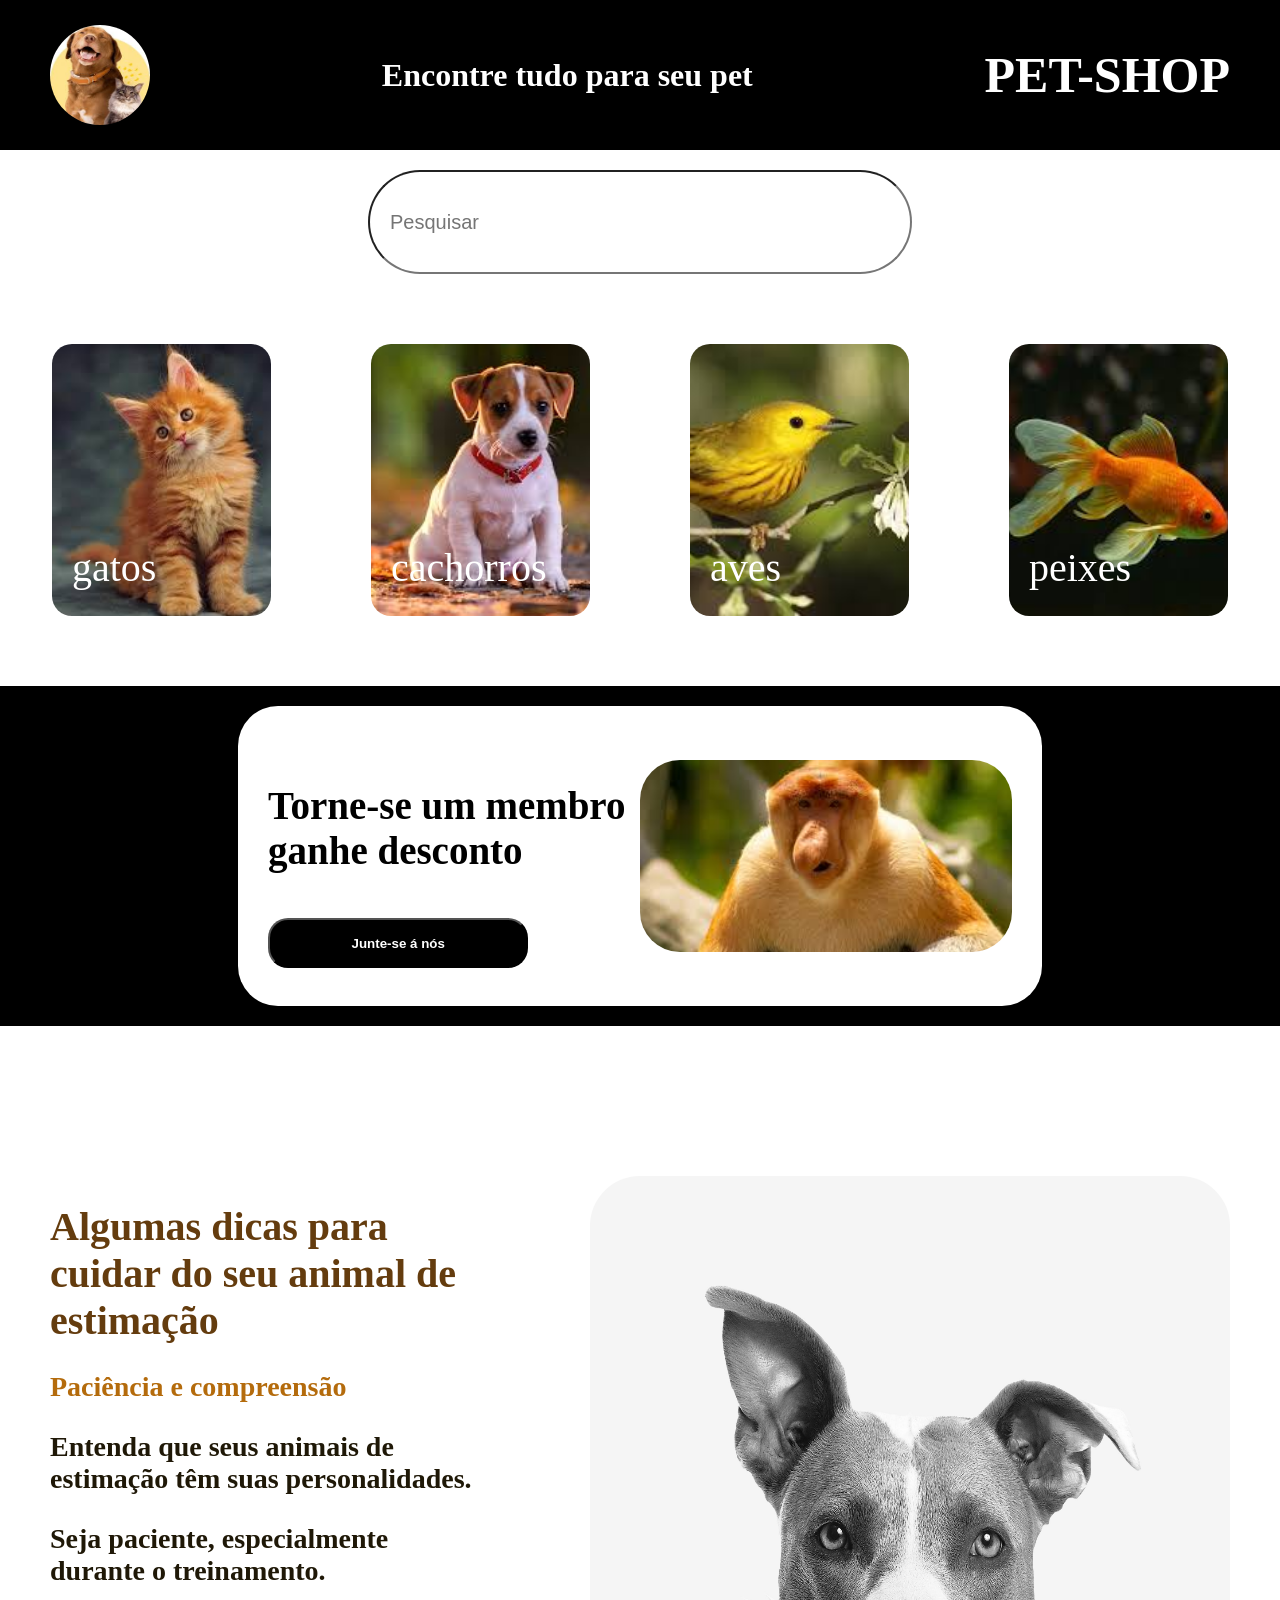
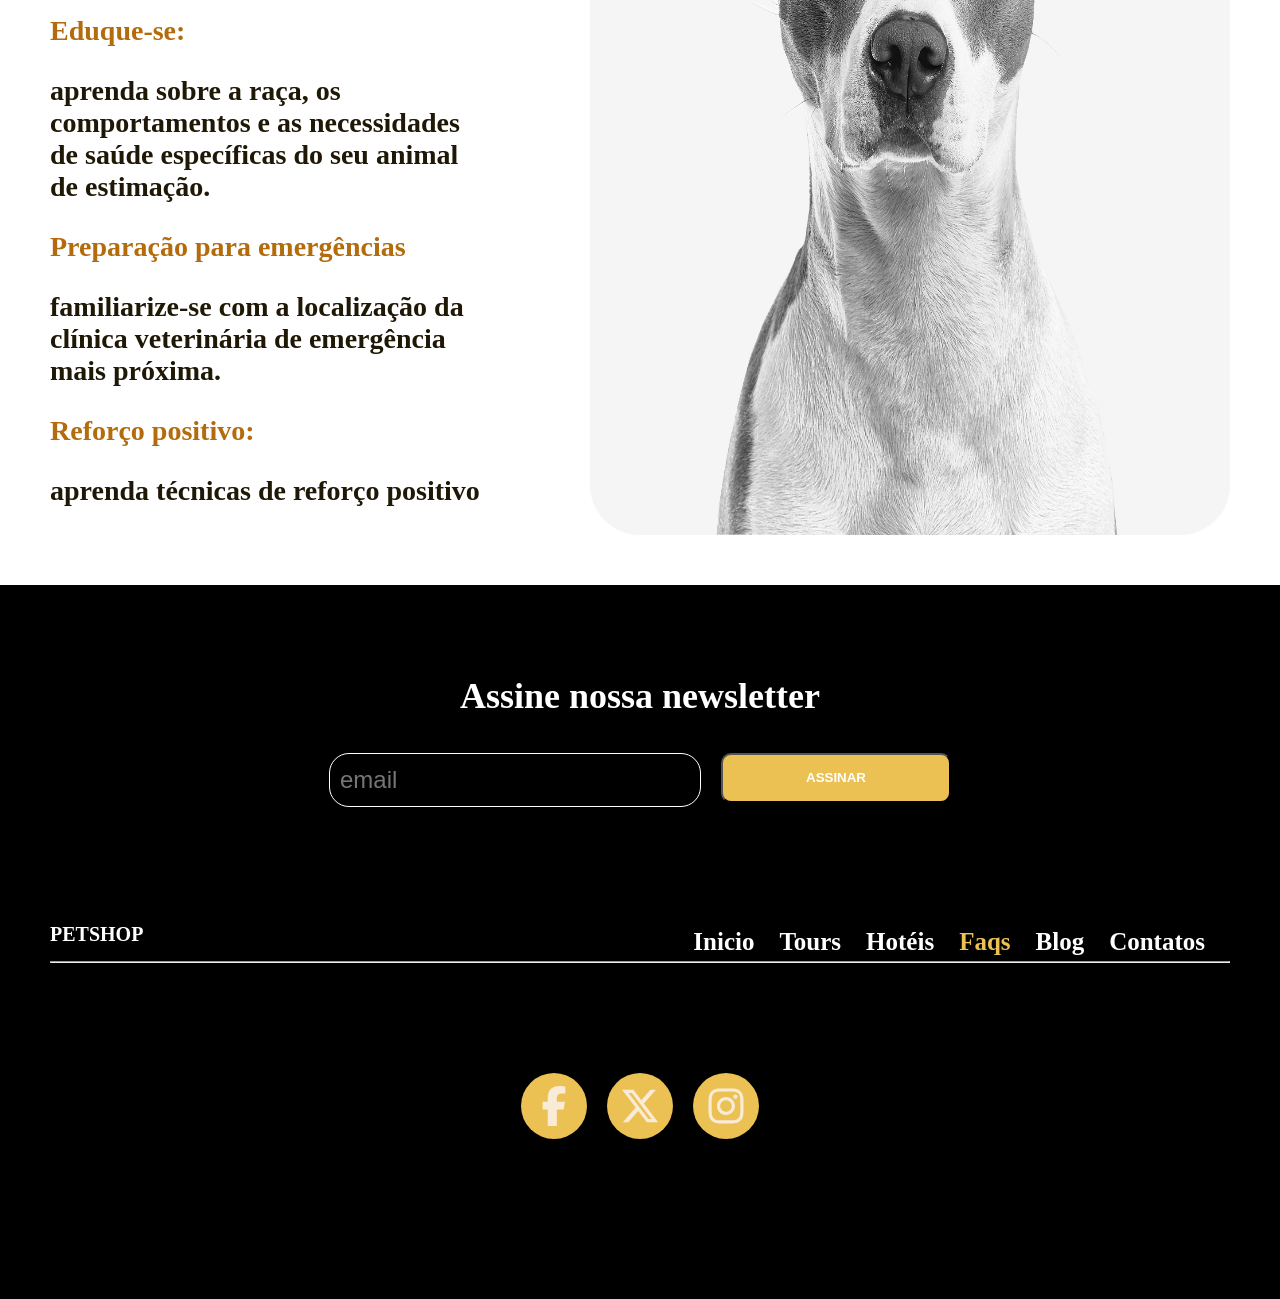
<file: Aula_06/index.html>
<!DOCTYPE html>
<html lang="PT-br">

<head>
    <meta charset="UTF-8">
    <link rel="stylesheet" href="./styles.css">
    <link rel="shortcut icon" href="./image/tigre.jpg" type="">

    <title> aula6</title>
</head>

<body>
    <header class="menu">
        <img src="./image/download.jpg" alt="">
        <h1>Encontre tudo para seu pet</h1>
        <p>pet-shop </p>

    </header>

    <div class="campo-pesquisa">
        <input type="text" placeholder="Pesquisar">
    </div>

    <div class="grupo-card">
        <div class="card" style="background-image: url(./image/gatos.jpg);">
            <p>gatos</p>
        </div>

        <div class="card" style="background-image: url(./image/cachorro.jpg);">
            <p>cachorros</p>
        </div>

        <div class="card" style="background-image: url(./image/aves.jpg);">
            <p>aves</p>
        </div>

        <div class="card" style="background-image: url(./image/peixe.jpg);">
            <p>peixes</p>
        </div>


    </div>


    <div class="banner">
        <div class="card-banner">
            <div class="card-esquerdo">
                <p> Torne-se um membro <br> ganhe desconto</p>
                <button type="button">Junte-se á nós </button>
            </div>
            <div class="card-direito"></div>
        </div>
    </div>

    <div class="grupo-dicas">
        <div class="dicas">
            <!-- <img src="./image/tigre.jpg" alt=""> -->
            <h1>Algumas dicas para cuidar do seu animal de estimação</h1>

            <h2>Paciência e compreensão</h2>
            <h3>
                <p>Entenda que seus animais de estimação têm suas personalidades. </p>
            </h3>
            <h3>
                <p>Seja paciente, especialmente durante o treinamento.</p>
            </h3>

            <h2>Eduque-se:</h2>
            <h3>
                <p>aprenda sobre a raça, os comportamentos e as necessidades de saúde específicas do seu animal de
                    estimação.</p>
            </h3>

            <h2>Preparação para emergências</h2>
            <h3>
                <p>familiarize-se com a localização da clínica veterinária de emergência mais próxima.</p>
            </h3>

            <h2>Reforço positivo:</h2>
            <h3>
                <p>aprenda técnicas de reforço positivo</p>
            </h3>

        </div>
        <img src="./image/imagem cahorro preta e branca.jpg">


    </div>

    <div class="rodape">
        <div class="título">
            <h2>
                <p>Assine nossa newsletter</p>
            </h2>
        </div>
        <div class="campo-email">
            <input type="text" placeholder="email">
            <button>Assinar</button>

            
        </div>

        <div class="menu-rodape">
            <p>PetShop</p>
            <ul>
                <li>Inicio</li>
                <li>Tours</li>
                <li>Hotéis</li>
                <li id="selecionado">Faqs</li>
                <li>Blog</li>
                <li>Contatos</li>
            </ul> </div>
            <hr>
            <div class="redes-social">
                <div class="item-social">
                    <svg xmlns="http://www.w3.org/2000/svg" viewBox="0 0 640 640"><path d="M240 363.3L240 576L356 576L356 363.3L442.5 363.3L460.5 265.5L356 265.5L356 230.9C356 179.2 376.3 159.4 428.7 159.4C445 159.4 458.1 159.8 465.7 160.6L465.7 71.9C451.4 68 416.4 64 396.2 64C289.3 64 240 114.5 240 223.4L240 265.5L174 265.5L174 363.3L240 363.3z"/></svg>
                </div>
                    <div class="item-social"><svg xmlns="http://www.w3.org/2000/svg" viewBox="0 0 640 640"><path d="M453.2 112L523.8 112L369.6 288.2L551 528L409 528L297.7 382.6L170.5 528L99.8 528L264.7 339.5L90.8 112L236.4 112L336.9 244.9L453.2 112zM428.4 485.8L467.5 485.8L215.1 152L173.1 152L428.4 485.8z"/></svg>
                    </div>
                    
                        <div class="item-social">
                            <svg xmlns="http://www.w3.org/2000/svg" viewBox="0 0 640 640"><path d="M320.3 205C256.8 204.8 205.2 256.2 205 319.7C204.8 383.2 256.2 434.8 319.7 435C383.2 435.2 434.8 383.8 435 320.3C435.2 256.8 383.8 205.2 320.3 205zM319.7 245.4C360.9 245.2 394.4 278.5 394.6 319.7C394.8 360.9 361.5 394.4 320.3 394.6C279.1 394.8 245.6 361.5 245.4 320.3C245.2 279.1 278.5 245.6 319.7 245.4zM413.1 200.3C413.1 185.5 425.1 173.5 439.9 173.5C454.7 173.5 466.7 185.5 466.7 200.3C466.7 215.1 454.7 227.1 439.9 227.1C425.1 227.1 413.1 215.1 413.1 200.3zM542.8 227.5C541.1 191.6 532.9 159.8 506.6 133.6C480.4 107.4 448.6 99.2 412.7 97.4C375.7 95.3 264.8 95.3 227.8 97.4C192 99.1 160.2 107.3 133.9 133.5C107.6 159.7 99.5 191.5 97.7 227.4C95.6 264.4 95.6 375.3 97.7 412.3C99.4 448.2 107.6 480 133.9 506.2C160.2 532.4 191.9 540.6 227.8 542.4C264.8 544.5 375.7 544.5 412.7 542.4C448.6 540.7 480.4 532.5 506.6 506.2C532.8 480 541 448.2 542.8 412.3C544.9 375.3 544.9 264.5 542.8 227.5zM495 452C487.2 471.6 472.1 486.7 452.4 494.6C422.9 506.3 352.9 503.6 320.3 503.6C287.7 503.6 217.6 506.2 188.2 494.6C168.6 486.8 153.5 471.7 145.6 452C133.9 422.5 136.6 352.5 136.6 319.9C136.6 287.3 134 217.2 145.6 187.8C153.4 168.2 168.5 153.1 188.2 145.2C217.7 133.5 287.7 136.2 320.3 136.2C352.9 136.2 423 133.6 452.4 145.2C472 153 487.1 168.1 495 187.8C506.7 217.3 504 287.3 504 319.9C504 352.5 506.7 422.6 495 452z"/></svg>
                        </div>

                    </div>

                </div>



</body>

</html>
</file>
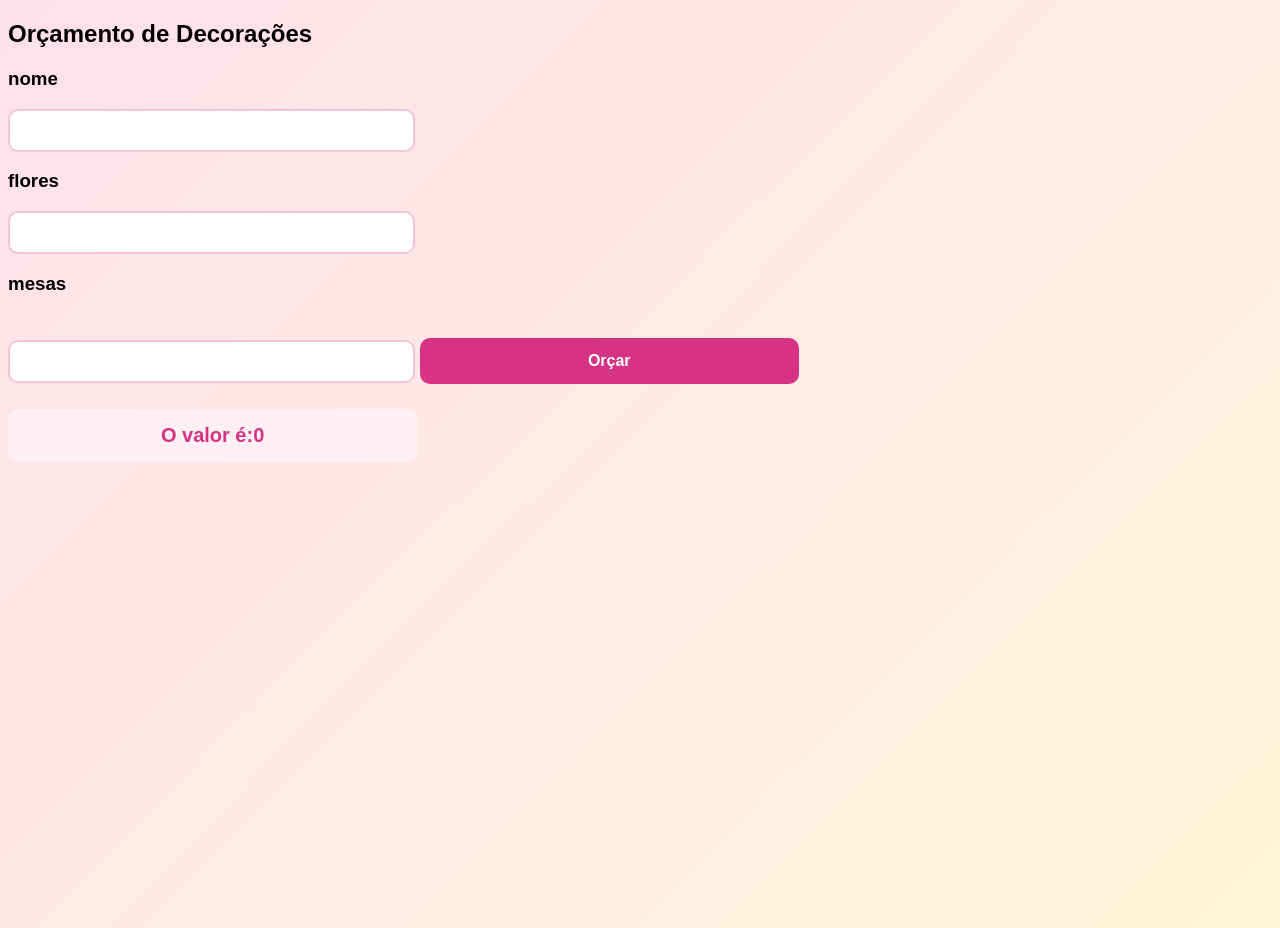
<file: projeto java/index.html>
<!DOCTYPE html>
<html lang="pt-BR">

<head>
  <meta charset="UTF-8">
  <title>Orçamento de Decorações</title>
  <link rel="stylesheet" href="./style.css">
</head>

<body>
  <h2>Orçamento de Decorações</h2>

  <h3>nome</h3>
  <input id="nome" type="text">
  <h3>flores</h3>
  <input id="flor" type="number">
  <h3>mesas</h3>
  <input id="mesa" type="number">
  <button onclick="multiplicacao()">Orçar</button>
  <h1 id="resultado">O valor é:0</h1>

<!-- <text id="valores" placeholder="Ex: flores R$200, iluminação R$150"></text> -->
  <script src="./script.js"></script>
</body>

</html>
</file>
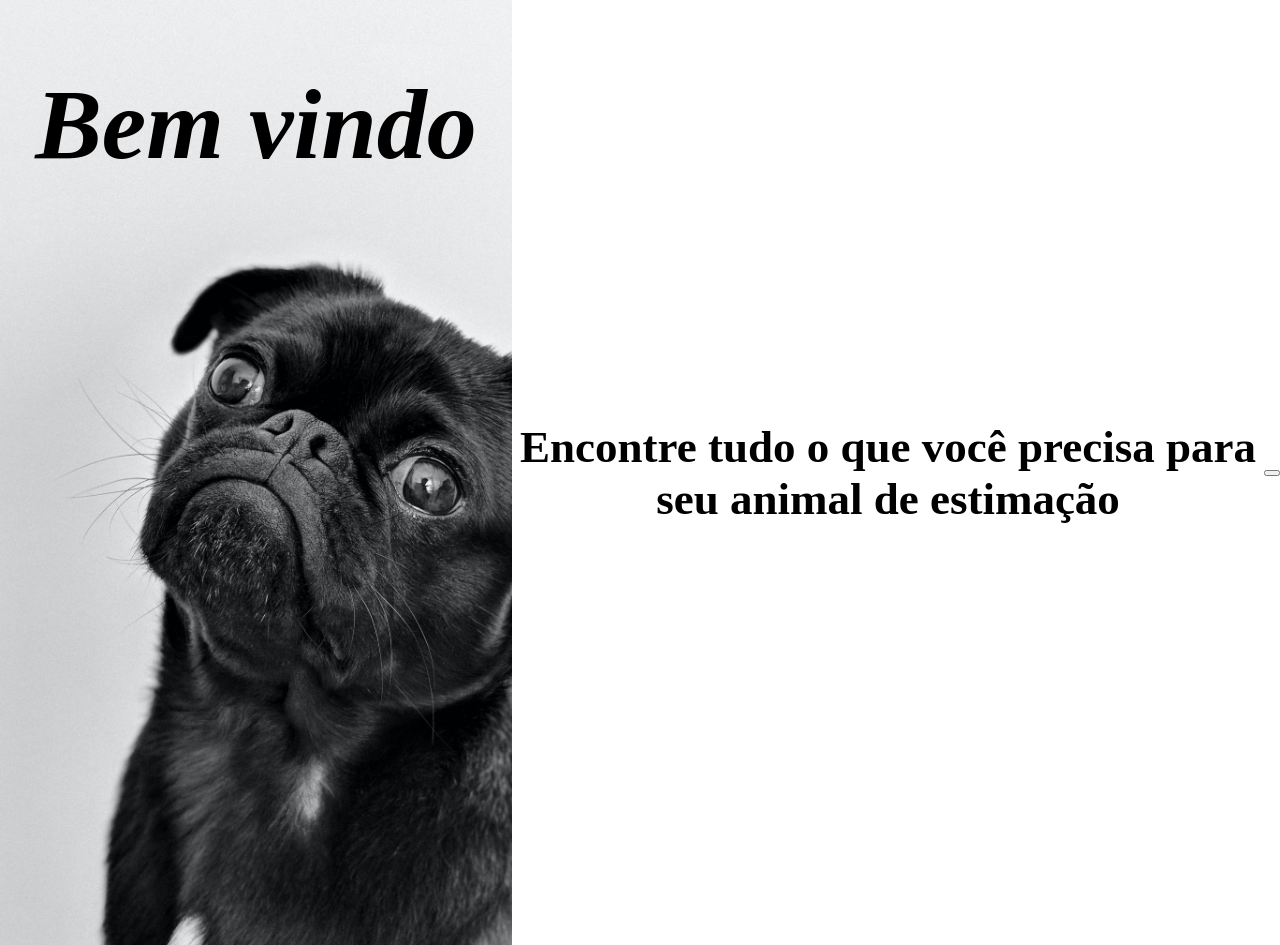
<file: Aula_06/login.html>
<!DOCTYPE html>
<html lang="PT-br">

<head>
    <meta charset="UTF-8">
    <link rel="stylesheet" href="./styles-login.css">
    <title>Login</title>

</head>

<body>

    <div class="card-login">
        <header class="login-esquerdo">
            <h1>Bem vindo</h1>
        </header>

        <div class="login-direito">
<h1>Encontre tudo o que você precisa para seu animal de estimação</h1>
            
<button></button>
        </div>
    </div>




</body>

</html>
</file>
<file: Aula_06/styles.css>
body {
    margin: 0px;
}

.menu {
    height: 50px;
    background-color: black;
    display: flex;
    justify-content: space-between;
    align-items: center;
    color: white;
    padding: 50px;

}

.menu img {
    width: 100px;
    height: 100px;
    border-radius: 100%;
}

.menu p {
    font-size: 50px;
    font-weight: bold;
    text-transform: uppercase;
}

.campo-pesquisa {
    display: flex;
    justify-content: center;
    margin-top: 20px;
}

.campo-pesquisa input {
    height: 60px;
    width: 500px;
    border-radius: 200px;
    font-size: 20px;
    padding: 20px;
}

.grupo-card {
    display: flex;
    justify-content: center;
    margin-top: 70px;
}

.card {
    width: 219px;
    height: 272px;
    margin: 0px 50px 0px 50px;
    border-radius: 20px;
    background-size: cover;
    background-position: center;
}

.card p {
    color: white;
    font-size: 40px;
    margin: 200px 0px 0px 20px;
}

.banner {
    height: 300px;
    background-color: rgb(0, 0, 0);
    margin-top: 70px;
    display: flex;
    justify-content: center;
    align-items: center;
    background-position: center;
    padding: 20px;
}

.card-banner {
    background-color: rgb(255, 255, 255);
    width: 60%;
    height: 80%;
    display: flex;
    border-radius: 40px;
    justify-content: space-around;
    align-items: center;
    padding: 30px;
}

.card-direito {
    background-image: url('./image/macaco.jpg');
    background-size: cover;
    border-radius: 40px;
    height: 80%;
    width: 50%;
}

.card-esquerdo {
    font-size: 39px;
    font-weight: bold;
    width: 50%;
}

.card-esquerdo button {
    cursor: pointer;
    font-weight: bold;
    background-color: black;
    width: 70%;
    height: 50px;
    color: white;
    font-weight: bold;
    border-radius: 20px;

}

.grupo-dicas {
    display: flex;
    width: 100%;
    margin-top: 100px;
}

.grupo-dicas img {
    width: 50%;
    padding: 50px;
    border-radius: 100px;
}

.dicas {
    width: 50%;
    padding: 50px;

}

.dicas h1 {
    font-size: 40px;
    font-weight: bold;
    color: rgb(100, 60, 14);

}

.dicas h2 {
    font-size: 28px;
    color: #b46b0c;
    font-weight: bold;

}

.dicas h3 {
    font-size: 25px;
    color: brown;
}







.dicas p {
    font-size: 28px;
    color: #1f1807;

}

.rodape {
    background-color: black;
    padding: 50px;


}

.título {
    color: white;
    font-size: 24px;
    font-weight: bold;
    text-align: center;
    margin-top: 40px;
}

.campo-email {
    display: flex;
    justify-content: center;
    height: 50px;
    font-size: 28px;
    color: white;

}

.campo-email input {

    height: 100%;
    width: 358px;
    border-radius: 20px;
    background-color: transparent;
    font-size: 24px;
    color: white;
    border: 1px solid white;
    padding-left: 10px;
}

.campo-email button {

    background-color: #ebc154;
    width: 230PX;
    margin-left: 20px;
    color: white;
    font-weight: bold;
    text-transform: uppercase;
    border-radius: 10px;
}

.menu-rodape {
    color: white;
    display: flex;
    justify-content: space-between;
    align-content:center;
    margin-top: 100px;
}

.menu-rodape p {
    font-size: 20px;
    font-weight: bold;
    text-transform: uppercase;
}

.menu-rodape ul {
    font-size: 25px;
    display: flex;
    list-style-type: none;
    font-weight: bold;

}

.menu-rodape li {
    margin-right: 25px;


}
#selecionado{
    color:#ebc154
}
.rodape hr {
margin-top: -20px;


}
.redes-social{
display: flex;
justify-content: center;
align-items: center;
margin: 100px;
}

.item-social {
width: 50px;
height: 50px;
border-radius: 100%;
background-color: #ebc154 ;
margin: 10px;
color: white;
fill: antiquewhite;
padding: 8px;
}
</file>
<file: projeto java/style.css>
body {
  height: 100vh;
  
  align-items: center;
  font-family: Arial, sans-serif;
  background: linear-gradient(135deg, #ffe0ec, #fff5d9);
}

.container {
  background: white;
  padding: 35px;
  border-radius: 20px;
  width: 250px;
  box-shadow: 0 10px 25px rgba(0,0,0,0.15);
}

h1 {
  text-align: center;
  margin-bottom: 25px;
  color: #d63384;
}

label {
  display: block;
  margin-top: 15px;
  margin-bottom: 5px;
  font-weight: bold;
  color: #444;
}

input {
  width: 30%;
  padding: 12px;
  border: 2px solid #f3c4d7;
  border-radius: 10px;
  outline: none;
  transition: 0.3s;
}

input:focus {
  border-color: #d63384;
  box-shadow: 0 0 8px rgba(214, 51, 132, 0.3);
}

button {
  width: 30%;
  margin-top: 25px;
  padding: 14px;
  border: none;
  border-radius: 10px;
  background: #d63384;
  color: white;
  font-size: 16px;
  font-weight: bold;
  cursor: pointer;
  transition: 0.3s;
}

button:hover {
  background: #b0256d;
  transform: scale(1.03);
}

#resultado {
  width: 30%;
  margin-top: 25px;
  padding: 15px;
  border-radius: 10px;
  background: #fff0f6;
  text-align: center;
  font-size: 20px;
  font-weight: bold;
  color: #d63384;
}
</file>
<file: Aula_06/styles-login.css>
body {
    margin: 0px;
}

.card-login {
    display: flex;
}

.login-esquerdo {
    background-image: url('./image/cachorropug.jpg');
    background-size: cover;
    width: 40%;
    height: 945px;
    text-align: center;
    font-size: 50px;
    font-style: oblique;


}

.login-direito {
    width: 60%;
    display: flex;
    align-items: center;
    justify-content: center;
    

}

.login-direito h1{
text-align: center;
font-size: 45px;
top: 111px;
left: 561px;
justify-content: center;
display: flex;


}

.menu img {
    height: 100%;
    width: 585px;
    left: -4px;
    display: flex;
}
</file>
